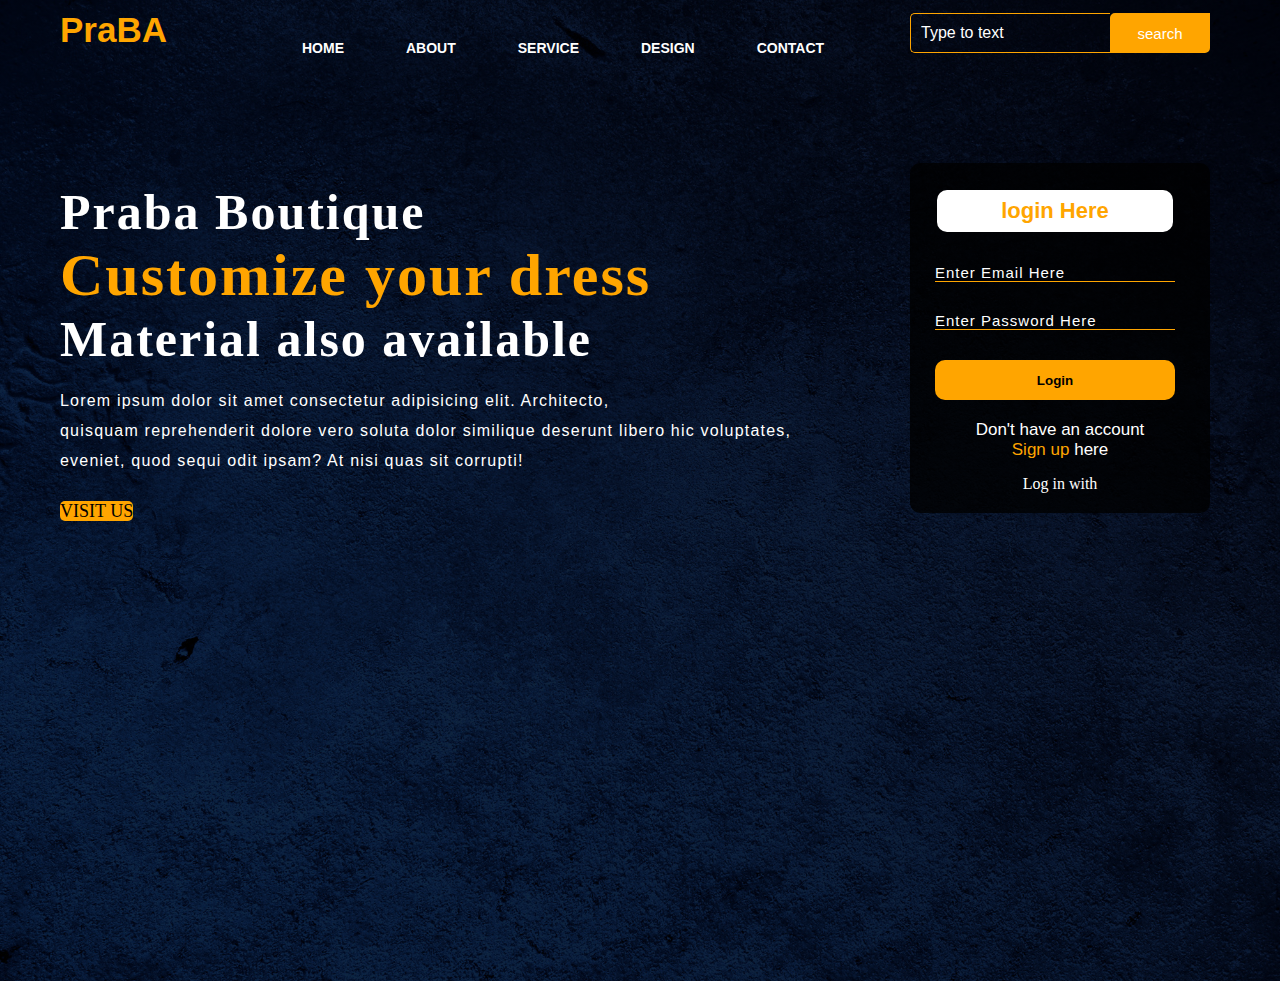
<file: new wesite/index.html>
<!DOCTYPE html>
<html lang="en">
<head>
    <title>New weppage design</title>
    <link rel="stylesheet" href="style.css">
</head>
<body>
    <div class="main">
        <div class="navbar">
            <div class="icon">
                <h2 class="logo">PraBA</h2>
            </div>
            <div class="menu">
                <ul>
                    <li><a href="#">HOME</a></li>
                    <li><a href="#">ABOUT</a></li>
                    <li><a href="#">SERVICE</a></li>
                    <li><a href="#">DESIGN</a></li>
                    <li><a href="#">CONTACT</a></li>
                </ul>
            </div>
                <div class="search">
                    <input class="srch" type="search" name="" placeholder="Type to text">
                    <a href="#"> <button class="btn">search</button></a>
                </div>
        </div>
        <div class="content">
            <h1>Praba Boutique<br><span>Customize your dress<br></span>Material also available</h1>
            <br>
            <p class="par">Lorem ipsum dolor sit amet consectetur adipisicing elit. Architecto,<br> quisquam reprehenderit dolore vero soluta dolor similique deserunt libero hic voluptates,<br> eveniet, quod sequi odit ipsam? At nisi quas sit corrupti!</p>
        <botton class="cn"><a>VISIT US</a></botton>
        <div class="form">
            <h2>login Here</h2>
            <input type="email" name="email" placeholder="Enter Email Here">
            <input type="password" name="" placeholder="Enter Password Here">
            <button class="btnn"><a href="#">Login</a></button>

            <p class="link">Don't have an account<br>
            <a href="#">Sign up </a>here </p>
            <p class="liw">Log in with</p>
        </div>
        </div>
    </div>
</body>
</html>
</file>
<file: new wesite/style.css>
*{
    margin: 0;
    padding: 0;
}
.main{
    width: 100%;
    background: linear-gradient(to top, rgba(0,0,0,0.5)50%,rgba(0,0,0,0.5)50%),url(dark.jpg);
    background-position: center;
    background-size: cover;
    height: 109vh;
}
.navbar{
    width: 1200px;
    height: 75px;
    margin: auto;
}
.icon{
    width: 200px;
    float: left;
    height: 75px;
}
.logo{
    color: orange;
    font-size: 35px;
    font-family: arial;
    padding-left: 20px;
    float: left;
    padding-top: 10px;
}

.menu{
    width: 400px;
    float: left;
    height: 70px;
}
ul{
    float: left;
    display: flex;
    justify-content: center;
    align-items: center;
}

ul li{
    list-style: none;
    margin-left: 62px;
    margin-top: 40px;
    font-size: 14px;
}

ul li a{
    text-decoration: none;
    color: #ffff;
    font-family: Arial;
    font-weight: bold;
    transition: 0,4s ease-in-out;
}

ul li a:hover{
    color: goldenrod;
}

.search{
    width: 330px;
    float: left;
    margin-left: 270px;
}

.srch{
    font-family: 'Times New Roman';
    width: 200px;
    height: 40px;
    background: transparent;
    border: 1px solid orange;
    margin-top: 13px;
    color: white;
    border-right: none;
    font-size: 16px;
    float: left;
    padding: 10px;
    border-bottom-left-radius: 5px;
    border-top-left-radius: 5px;
}

.btn{
    width: 100px;
    height: 40px;
    background: orange;
    border: 2px solid orange;
    margin-top: 13px;
    color: #ffff;
    font-size: 15px;
    border-bottom-right-radius: 5px;
    border-top-left-radius: 5px;
}

.btn:focus{
    outline: none;
}

.srch:focus{
    outline: none;
}

.content{
    width: 1200px;
    height: auto;
    margin: auto;
    color: white;
    position: relative;
}

.content .par{
    padding-left: 20px;
    padding-bottom: 25px;
    font-family: Arial;
    letter-spacing: 1.2px;
    line-height: 30px;
}

.content h1{
    font-family: 'Times New Roman';
    font-size: 50px;
    padding-left: 20px;
    margin-top: 9%;
    letter-spacing: 2px;

}

.content .cn{
    width: 160px;
    height: 40px;
    background: orange;
    border: none;
    margin-bottom: 10px;
    margin-left: 20px;
    font-size: 18px;
    border-radius: 5px;
    cursor: pointer;
}
.content .cn a{
    text-decoration: none;
    color: black;
    transition: .3s ease;
}

.cn:hover{
    background-color: #ffff;
}

.content span{
    color: orange;
    font-size: 60px;
}

.form{
    width: 250px;
    height: 300px;
    background: linear-gradient(to top, rgba(0,0,0,0.8)50%, rgba(0,0,0,0.8)50%);
    position: absolute;
    top: -20px;
    left: 870px;
    border-radius: 10px;
    padding: 25px;
}

.form h2{
    width: 220px;
    font-family: sans-serif;
    text-align: center;
    color: orange;
    font-size: 22px;
    background-color: white;
    border-radius: 10px;
    margin: 2px;
    padding: 8px;
}

.form input{
    width: 240px;
    height: 35;
    background: transparent;
    border-bottom: 1px solid orange;
    border-top: none;
    border-right: none;
    border-left: none;
    color: white;
    font-size: 15px;
    letter-spacing: 1px;
    margin-top: 30px;
    font-family: sans-serif;
}

::placeholder{
    color: white;
    font-family: Arial;
}

.btnn{
    width: 240px;
    height: 40px;
    background: orange;
    border: none;
    margin-top: 30px;
    font-size: 18;
    border-radius: 10px;
    cursor: pointer;
    color: white;
}

.btnn:hover{
    background-color: white;
}

.btnn a{
    text-decoration: none;
    color: black;
    font-weight: bold;
}

.form .link{
    font-family: Arial, Helvetica, sans-serif;
    font-size: 17px;
    padding-top: 20px;
    text-align: center;
}

.form .link a{
    text-decoration: none;
    color: orange;
}

.liw{
    padding-top: 15px;
    padding-bottom: 10px;
    text-align: center;
    
}
</file>
